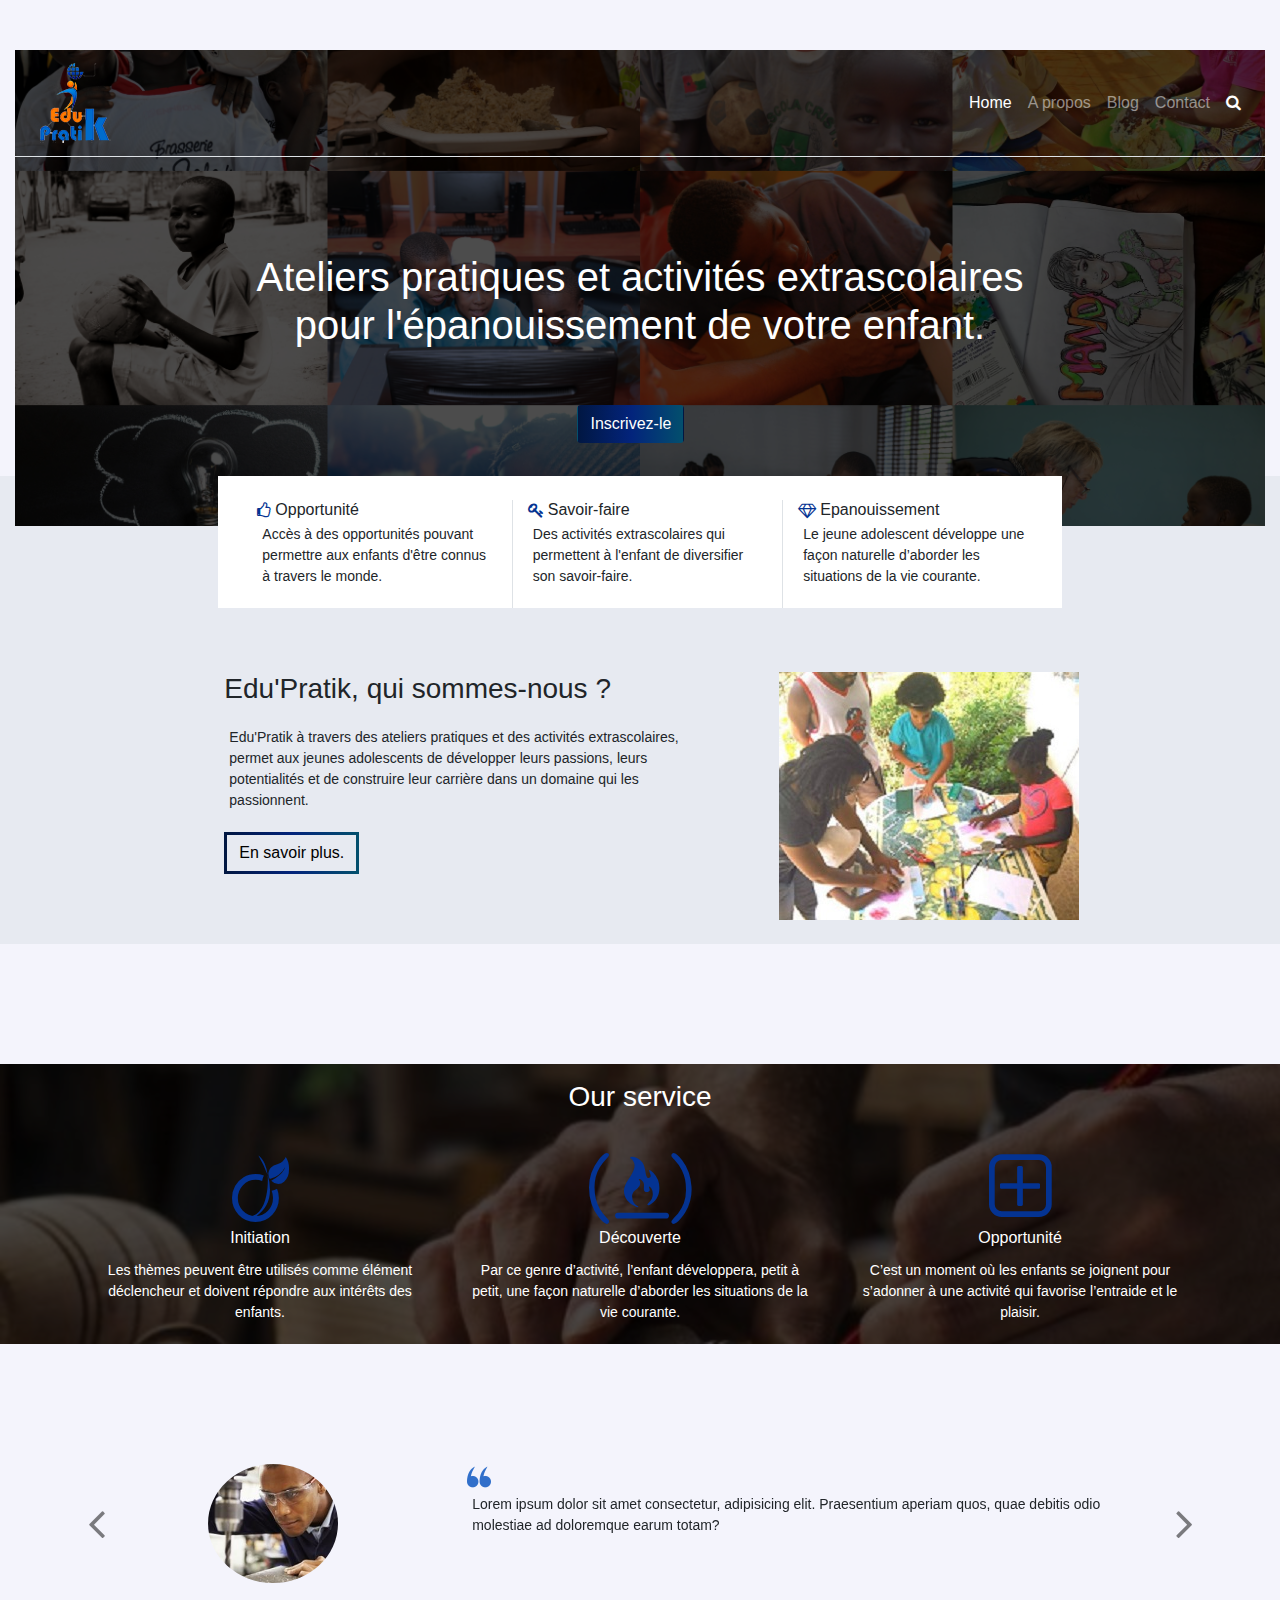
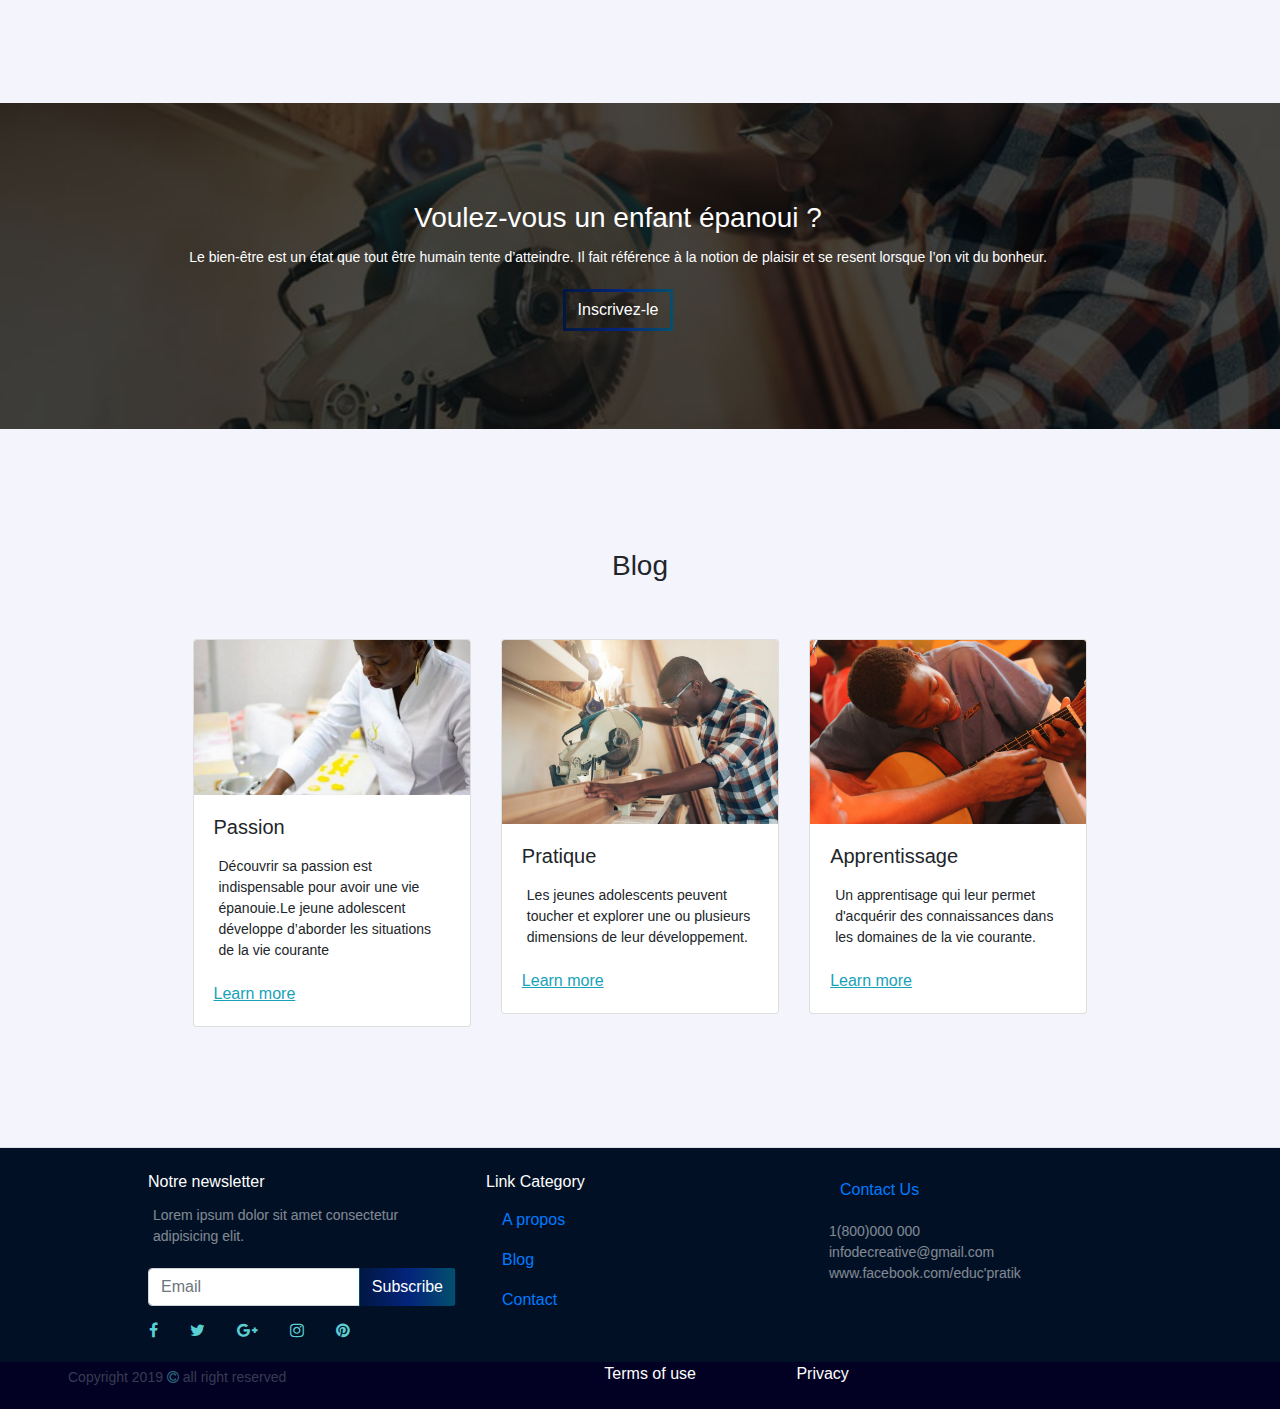
<file: index.html>
<!DOCTYPE html>
<html lang="en">

<head>
    <meta charset="UTF-8">
    <meta name="viewport" content="width=device-width, initial-scale=1.0">
    <meta http-equiv="X-UA-Compatible" content="ie=edge">
    <link rel="stylesheet" href="bootstrap/css/bootstrap.min.css">
    <link rel="stylesheet" href="font/css/font-awesome.min.css">
    <link rel="stylesheet" href="css/index.css">
    <title>Home</title>
</head>

<body>
    <div class="container-fluid overflow">
        <header class="bg-header text-white" id="top">
            <div class="overlay"></div>
            <div class="row">
                <div class="col-12">
                    <nav class="navbar navbar-expand-lg navbar-dark border-bottom">
                        <a href="#" class="navbar-brand"><img src="images/logo funcoding3.png" class="img-fluid" alt="logo">
                        </a>
                        <button class="navbar-toggler" type="button" data-toggle="collapse" data-target="#navbar-content" aria-controls="navbar-content" aria-expanded="false" aria-label="Toggle navigation">
                                        <span class="navbar-toggler-icon"></span>
                                      </button>
                        <div class="collapse navbar-collapse" id="navbar-content">
                            <ul class="navbar-nav ml-auto">
                                <li class="nav-item">
                                    <a href="#" class="nav-link active">Home</a>
                                </li>
                                <li class="nav-item">
                                    <a href="apropos.html" class="nav-link">A propos</a>
                                </li>
                                <li class="nav-item">
                                    <a href="blog.html" class="nav-link">Blog</a>
                                </li>
                                <li class="nav-item">
                                    <a href="contact.html" class="nav-link">Contact</a>
                                </li>
                                <li class="nav-item">
                                    <a href="#" class="nav-link active"><i class="fa fa-search" aria-hidden="true"></i></a>
                                </li>
                            </ul>
                        </div>
                    </nav>
                </div>
                    <div class="row text-center mt-5">
                        <div class="col-md-8 offset-md-2 mt-5">
                            <h1>Ateliers pratiques et activités extrascolaires pour l'épanouissement de votre enfant.</h1>
                        </div>
                        <div class="col-md-7 offset-3 mt-5">
                            <div class="row">
                                <div class="col-md-6 offset-md-2 mb-2">
                                    <a href="#" class="btn text-white">Inscrivez-le</a>
                                </div>
                            </div>
                        </div>
                    </div>
                </div>
            </div>
        </header>
        <section class="pt-0 section-advantages my-0">
            <div class="row">
                <div class="col-md-8 offset-2">
                    <div class="bg-advantages">
                        <div class="row ml-4 mr-2">
                            <div class="col-md-4 border-right mt-4">
                                <div class="form-inline">
                                    <i class="fa fa-thumbs-o-up mr-1" aria-hidden="true"></i>

                                    <h6 class="mb-0">Opportunité</h6>
                                </div>
                                <p>
                                    Accès à des opportunités pouvant permettre aux enfants d'être connus à travers le monde.
                                </p>
                            </div>
                            <div class="col-md-4 border-right mt-4">
                                <div class="form-inline">
                                    <i class="fa fa-key mr-1" aria-hidden="true"></i>
                                    <h6 class="mb-0">Savoir-faire</h6>
                                    <p>
                                        Des activités extrascolaires qui permettent à l'enfant de diversifier son savoir-faire.
                                    </p>
                                </div>
                            </div>
                            <div class="col-md-4 mt-4">
                                <div class="form-inline">
                                    <i class="fa fa-diamond mr-1" aria-hidden="true"></i>
                                    <h6 class="mb-0">Epanouissement</h6>
                                    <p>
                                        Le jeune adolescent développe une façon naturelle d’aborder les situations de la vie courante.
                                    </p>
                                </div>
                            </div>
                        </div>
                    </div>
                </div>
                <div class="row mt-5 bottom-header">
                    <div class="col-md-8 offset-md-2">
                        <div class="row no-gutters p-3">
                            <div class="col-md-7">
                                <h3>Edu'Pratik, qui sommes-nous ?</h3>
                                <p class="my-3">Edu'Pratik à travers des ateliers pratiques et des activités extrascolaires, permet aux jeunes adolescents de développer leurs passions, leurs potentialités et de construire leur carrière dans un domaine qui les passionnent.</p>
                                <a href="funcoding.html" class="btn">En savoir plus.</a>
                            </div>
                            <div class="col-md-3 offset-1 mb-2">
                                <img src="images/new.jpg" alt="img">
                            </div>
                        </div>
                    </div>
                </div>
            </div>
        </section>
        <section class="our-service">
            <div class="bg-our-service text-white">
                <div class="container">
                    <div class="overlay"></div>
                    <div class="row text-center">
                        <div class="col-md-8 offset-2">
                            <h3 class="mt-3">Our service</h3>
                            <p></p>
                        </div>
                    </div>
                    <div class="row text-center mb-5">
                        <div class="col-md-4">
                            <i class="fa fa-viadeo fa-5x" aria-hidden="true"></i>
                            <h6>Initiation</h6>
                            <p>Les thèmes peuvent être utilisés comme élément déclencheur et doivent répondre aux intérêts des enfants.</p>
                        </div>
                        <div class="col-md-4">
                            <i class="fa fa-free-code-camp fa-5x" aria-hidden="true"></i>
                            <h6>Découverte</h6>
                            <p> Par ce genre d’activité, l’enfant développera, petit à petit, une façon naturelle d’aborder les situations de la vie courante.</p>
                        </div>
                        <div class="col-md-4">
                            <i class="fa fa-plus-square-o fa-5x" aria-hidden="true"></i>
                            <h6>Opportunité</h6>
                            <p>C’est un moment où les enfants se joignent pour s’adonner à une activité qui favorise l’entraide et le plaisir.</p>
                        </div>
                    </div>
                </div>
            </div>
        </section>
        <section>
            <div id="carousel" class="carousel slide" data-ride="carousel">
                <div class="carousel-inner">
                    <div class="col-md-10 offset-1 carousel-item active">
                        <div class="row no-gutters">
                            <div class="row no-gutters">
                                <div class="col-md-3 offset-1">
                                    <img src="images/Artisan-drilling_1.jpg" class="img-fluid w-50 rounded-circle" alt="">
                                </div>
                                <div class="col-md-8 m-0">
                                    <img src="images/left-quotes-sign (1).png" alt="quote">
                                    <p>Lorem ipsum dolor sit amet consectetur, adipisicing elit. Praesentium aperiam quos, quae debitis odio molestiae ad doloremque earum totam?</p>
                                </div>
                            </div>
                        </div>
                    </div>
                    <div class="col-md-10 offset-1 carousel-item">
                        <div class="row no-gutters">
                            <div class="row no-gutters">
                                <div class="col-md-3 offset-1">
                                    <img src="images/rogner.jpg" class="img-fluid w-50 rounded-circle" alt="">
                                </div>
                                <div class="col-md-8 m-0">
                                    <img src="images/left-quotes-sign (1).png" alt="quote">
                                    <p>Lorem ipsum dolor sit amet consectetur, adipisicing elit. Praesentium aperiam quos, quae debitis odio molestiae ad doloremque earum totam?</p>
                                </div>
                            </div>
                        </div>
                    </div>
                    <a class="carousel-control-prev" href="#carousel" role="button" data-slide="prev">
                        <span class="fa fa-angle-left fa-3x i-carousel" aria-hidden="true"></span>
                        <span class="sr-only">Previous</span>
                    </a>
                    <a class="carousel-control-next i-carousel" href="#carousel" role="button" data-slide="next">
                        <span class="fa fa-angle-right fa-3x" aria-hidden="true"></span>
                        <span class="sr-only">Next</span>
                    </a>
                </div>
            </div>
        </section>
        <section class="bg-project">
            <div class="overlay"></div>
            <div class="container text-center m-5 text-white project-text">
                <h3>Voulez-vous un enfant épanoui ?</h3>
                <p>Le bien-être est un état que tout être humain tente d’atteindre. Il fait référence à la notion de plaisir et se resent lorsque l’on vit du bonheur.</p>
                <a href="#" class="btn text-white">Inscrivez-le</a>
            </div>
        </section>
        <section>
            <div class="container">
                <div class="text-center">
                    <h3 class="pb-5">Blog</h3>
                </div>
                <div class="row">
                    <div class="container">
                        <div class="col-md-10 offset-1">
                            <div class="row">
                                <div class="col-md-4">
                                    <div class="card">
                                        <img src="images/Youyo1.jpg" class="card-img-top img-fluid" alt="youyo">
                                        <div class="card-body">
                                            <h5 class="card-title">Passion</h5>
                                            <p class="card-text">Découvrir sa passion est indispensable pour avoir une vie épanouie.Le jeune adolescent développe d’aborder les situations de la vie courante</p>
                                            <a href="#" class="text-info">Learn more</a>
                                        </div>
                                    </div>
                                </div>
                                <div class="col-md-4">
                                    <div class="card">
                                        <img src="images/old_1920.jpg" class="card-img-top img-fluid" alt="...">
                                        <div class="card-body">
                                            <h5 class="card-title">Pratique</h5>
                                            <p class="card-text">Les jeunes adolescents peuvent toucher et explorer une ou plusieurs dimensions de leur développement.</p>
                                            <a href="#" class="text-info">Learn more</a>
                                        </div>
                                    </div>
                                </div>
                                <div class="col-md-4">
                                    <div class="card">
                                        <img src="images/guitar-lessons-435107_1920.jpg" class="card-img-top img-fluid" alt="...">
                                        <div class="card-body">
                                            <h5 class="card-title">Apprentissage</h5>
                                            <p class="card-text">Un apprentisage qui leur permet d'acquérir des connaissances dans les domaines de la vie courante.</p>
                                            <a href="#" class="text-info">Learn more</a>
                                        </div>
                                    </div>
                                </div>
                            </div>
                        </div>
                    </div>
                </div>
            </div>
        </section>
        <footer class="bg-footer border-top">
            <div class="container">
                <div class="row text-white mx-5">
                    <div class="col-md-4 mt-4">
                        <h6>Notre newsletter</h6>
                        <p>Lorem ipsum dolor sit amet consectetur adipisicing elit.</p>
                        <div class="input-group">
                            <input type="email" class="form-control" placeholder="Email">
                            <div class="input-group-append">
                                <a href="#" class="btn text-white">Subscribe</a>
                            </div>
                        </div>
                        <div class="row mt-3">
                            <i class="fa fa-facebook mx-3" aria-hidden="true"></i>
                            <i class="fa fa-twitter mx-3" aria-hidden="true"></i>
                            <i class="fa fa-google-plus mx-3" aria-hidden="true"></i>
                            <i class="fa fa-instagram mx-3" aria-hidden="true"></i>
                            <i class="fa fa-pinterest mx-3" aria-hidden="true"></i>
                        </div>
                    </div>
                    <div class="col-md-4 mt-4 ml-auto">
                        <h6>Link Category</h6>
                        <a href="apropos.html" class="nav-link">A propos</a>
                        <a href="blog.html" class="nav-link">Blog</a>
                        <a href="contact.html" class="nav-link">Contact</a>
                    </div>
                    <div class="col-md-4 mt-4">
                        <h6><a href="contact.html" class="nav-link active">Contact Us</a></h6>
                        <p>1(800)000 000 <br> infodecreative@gmail.com <br> www.facebook.com/educ'pratik</p>
                    </div>
                </div>
            </div>
            <div class="bg-bottom-footer">
                <div class="row mt-4 mx-5">
                    <div class="col-md-5">
                        <p class="text-muted">Copyright 2019 <i class="fa fa-copyright" aria-hidden="true"></i> all right reserved</p>
                    </div>
                    <div class="col-md-7 ml-auto">
                        <a href="#" class="mx-5">Terms of use</a>
                        <a href="#" class="mx-5">Privacy</a>
                    </div>
                </div>
            </div>
        </footer>
    </div>

    <script src="bootstrap/js/jquery.js"></script>
    <script src="bootstrap/js/popper.js"></script>
    <script src="bootstrap/js/bootstrap.min.js"></script>
</body>

</html>
</file>
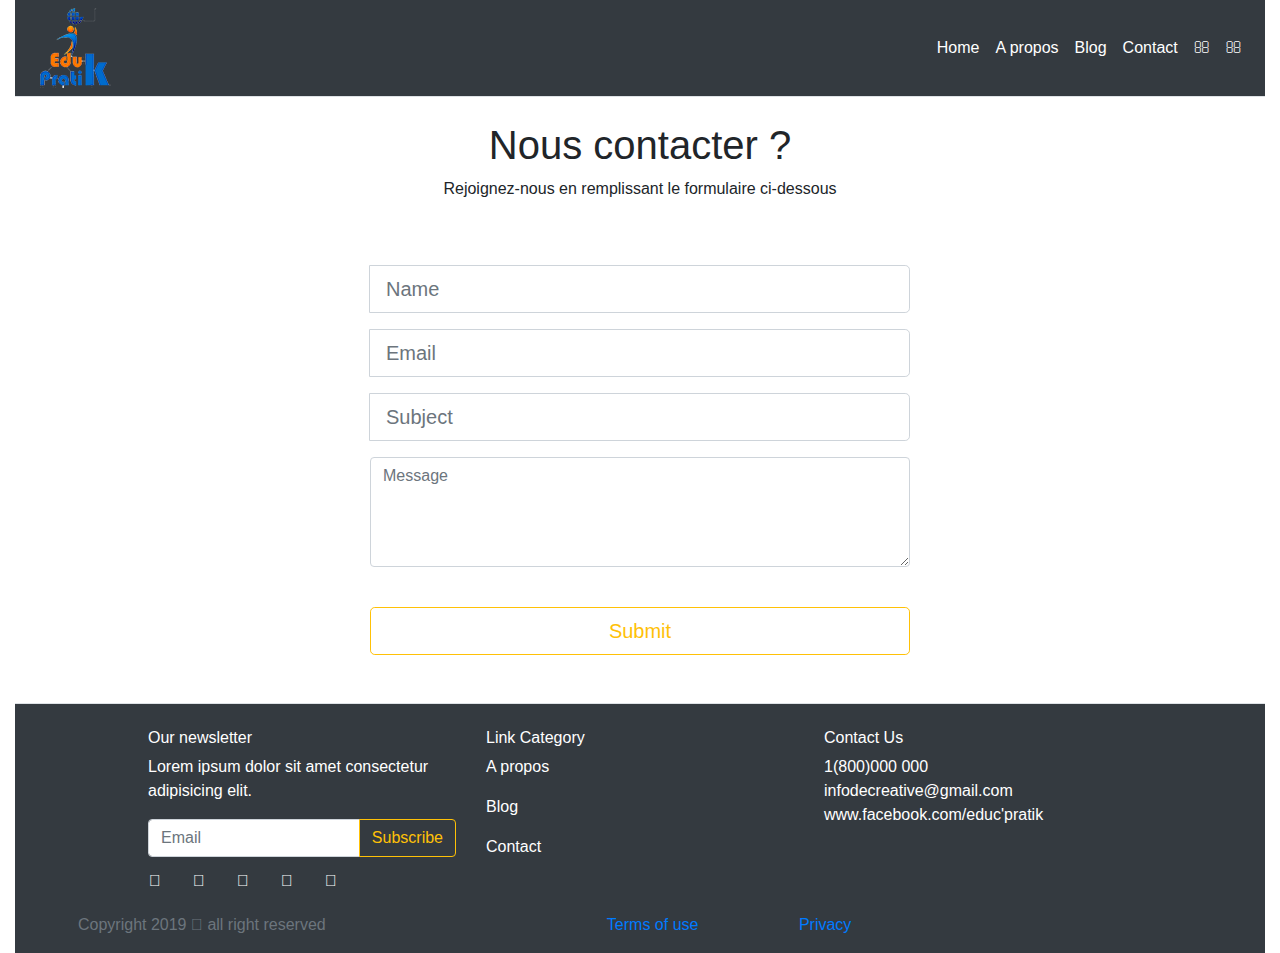
<file: contact.html>
<!DOCTYPE html>
<html lang="en">

<head>
  <meta charset="UTF-8">
  <meta name="viewport" content="width=device-width, initial-scale=1.0">
  <meta http-equiv="X-UA-Compatible" content="ie=edge">
  <title>Contact Us</title>
  <link rel="stylesheet" href="css/contact.css">
  <link rel="stylesheet" href="bootstrap/css/bootstrap.min.css">
  <link rel="stylesheet" href="fontawesome/css/fontawesome.min.css">

</head>

<body>
  <div class="container-fluid">
    <header class="bg-header text-dark">
      <div class="overlay"></div>
      <div class="row">
        <div class="col-12">
          <nav class="navbar navbar-expand-lg navbar-dark bg-dark border-bottom">
            <img src="images/logo funcoding3.png" alt="">
            <button class="navbar-toggler" type="button" data-toggle="collapse" data-target="#navbar-content"
              aria-controls="navbar-content" aria-expanded="false" aria-label="Toggle navigation">
              <span class="navbar-toggler-icon"></span>
            </button>
            <div class="collapse navbar-collapse" id="navbar-content">
              <ul class="navbar-nav ml-auto">
                <li class="nav-item">
                  <a href="index.html" class="nav-link active">Home</a>
                </li>
                <li class="nav-item">
                  <a href="apropos.html" class="nav-link active">A propos</a>
                </li>
                <li class="nav-item">
                  <a href="blog.html" class="nav-link active">Blog</a>
                </li>
                <li class="nav-item">
                  <a href="contact.html" class="nav-link active">Contact</a>
                </li>
                <li class="nav-item">
                  <a href="#" class="nav-link active"><i class="fa fa-search" aria-hidden="true"></i></a>
                </li>
                <li class="nav-item">
                  <a href="#" class="nav-link active"><i class="fa fa-search" aria-hidden="true"></i></a>
                </li>
              </ul>
            </div>
          </nav>
    </header>

    <section class="container">
      <div class="row">
        <div class="offset-3 col-6">
          <div class=" mt-3">
            <div class="text-center pt-2">
              <h1>Nous contacter ?</h1>
              <p>Rejoignez-nous en remplissant le formulaire ci-dessous</p>
            </div>
            <div class="input-group input-group-lg pt-5">
              <div class="input-group-prepend"></div>
              <input type="text" class="form-control" placeholder="Name" aria-describedby="inputGroup-sizing-lg">
            </div>
            <div class="input-group input-group-lg pt-3">
              <div class="input-group-prepend"></div>
              <input type="text" class="form-control" placeholder="Email" aria-describedby="inputGroup-sizing-lg">
            </div>
            <div class="input-group input-group-lg pt-3">
              <div class="input-group-prepend"></div>
              <input type="text" class="form-control" placeholder="Subject" aria-describedby="inputGroup-sizing-lg">
            </div>
            <form>
              <div class="form-group pt-3">
                <textarea class="form-control" placeholder="Message" rows="4"></textarea>
              </div>
            </form>
            <div class="pt-4">
              <button type="button" class="btn btn-outline-warning special-btn btn-lg btn-block">Submit</button>
            </div>
          </div>
        </div>
      </div>
    </section>
    <div class="pt-5">
  <footer class="bg-footer border-top bg-dark">
      <div class="container">
          <div class="row text-white mx-5">
              <div class="col-md-4 mt-4">
                  <h6>Our newsletter</h6>
                  <p>Lorem ipsum dolor sit amet consectetur adipisicing elit.</p>
                  <div class="input-group">
                      <input type="email" class="form-control" placeholder="Email">
                      <div class="input-group-append">
                          <a href="#" class="btn btn-outline-warning">Subscribe</a>
                      </div>
                  </div>
                  <div class="row mt-3">
                      <i class="fa fa-facebook mx-3" aria-hidden="true"></i>
                      <i class="fa fa-twitter mx-3" aria-hidden="true"></i>
                      <i class="fa fa-google-plus mx-3" aria-hidden="true"></i>
                      <i class="fa fa-instagram mx-3" aria-hidden="true"></i>
                      <i class="fa fa-pinterest mx-3" aria-hidden="true"></i>
                  </div>
              </div>
              <div class="col-md-4 mt-4 ml-auto">
                  <h6>Link Category</h6>
                  <p>A propos</p>
                  <p>Blog</p>
                  <p>Contact</p>
              </div>
              <div class="col-md-4 mt-4">
                  <h6>Contact Us</h6>
                  <p>1(800)000 000 <br> infodecreative@gmail.com <br> www.facebook.com/educ'pratik</p>
              </div>
          </div>
      </div>
      <div class="bg-bottom-footer">
          <div class="row mt-4 mx-5">
              <div class="col-md-5">
                  <p class="text-muted">Copyright 2019 <i class="fa fa-copyright" aria-hidden="true"></i> all right reserved</p>
              </div>
              <div class="col-md-7 ml-auto">
                  <a href="#" class="mx-5">Terms of use</a>
                  <a href="#" class="mx-5">Privacy</a>
              </div>
          </div>
      </div>
  </footer>
    </div>
  
  </div>

</body>
<script src="bootstrap/js/jquery.js"></script>
<script src="bootstrap/js/popper.js"></script>
<script src="bootstrap/js/bootstrap.min.js"></script>

</html>
</file>
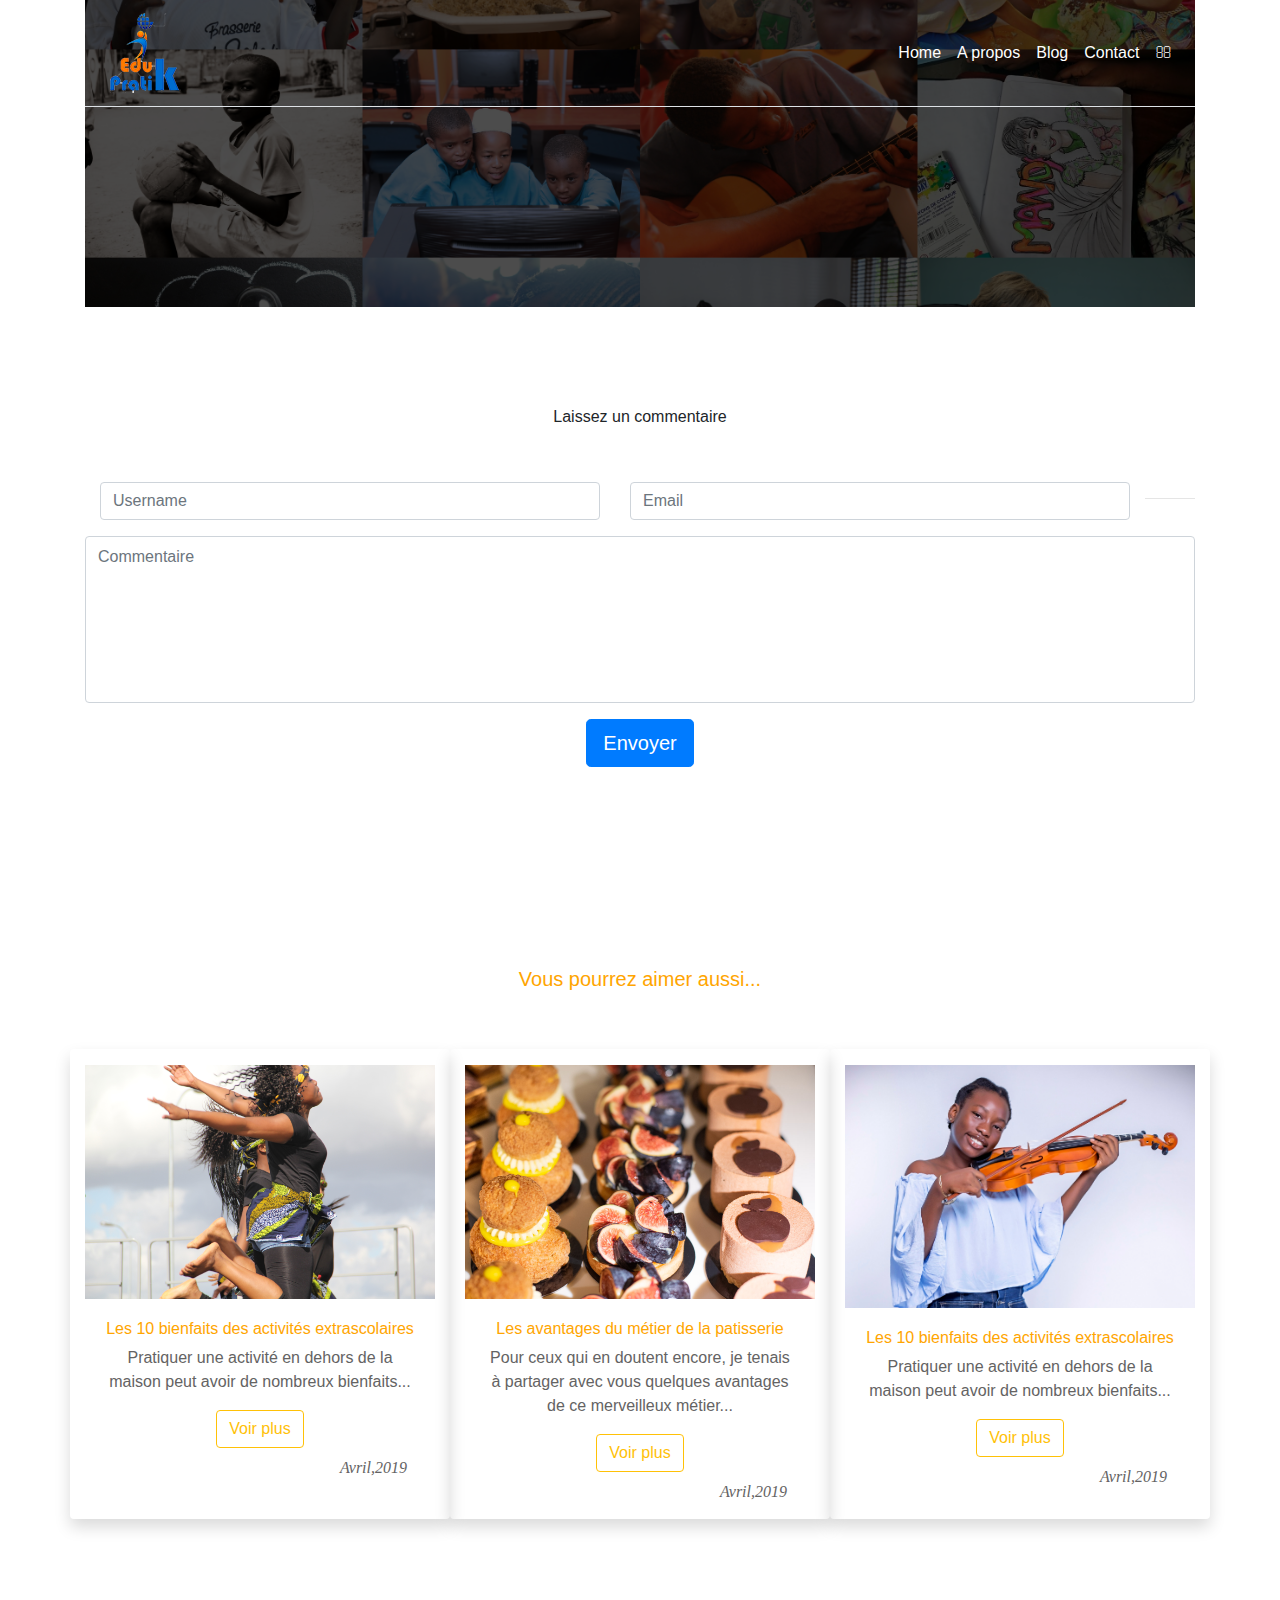
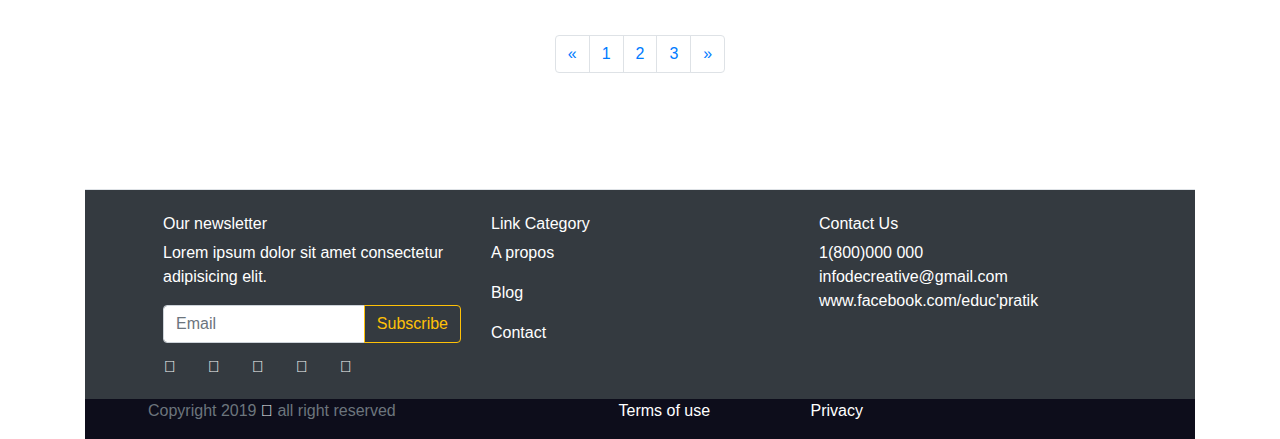
<file: funcoding.html>
<!DOCTYPE html>
<html lang="en">

<head>
    <meta charset="UTF-8">
    <meta name="viewport" content="width=device-width, initial-scale=1.0">
    <meta http-equiv="X-UA-Compatible" content="ie=edge">
    <link rel="stylesheet" href="bootstrap/css/bootstrap.min.css">
    <link rel="stylesheet" href="css/style.css">
    <link rel="stylesheet" href="fontawesome/css/fontawesome.min.css">
    <link rel="stylesheet" href="css/funcoding.css">
    <title>Article Edupratik</title>
</head>

<body>
    <div class="container">
            <header class="bg-header text-white" id="top">
                    <div class="overlay"></div>
                    <div class="row">
                        <div class="col-12">
                            <nav class="navbar navbar-expand-lg navbar-dark border-bottom">
                                <a href="#" class="navbar-brand"><img src="images/logo funcoding3.png" class="img-fluid" alt="logo"></a>
                                <button class="navbar-toggler" type="button" data-toggle="collapse" data-target="#navbar-content" aria-controls="navbar-content" aria-expanded="false" aria-label="Toggle navigation">
                                                <span class="navbar-toggler-icon"></span>
                                              </button>
                                <div class="collapse navbar-collapse" id="navbar-content">
                                    <ul class="navbar-nav ml-auto">
                                        <li class="nav-item">
                                            <a href="index.html" class="nav-link active">Home</a>
                                        </li>
                                        <li class="nav-item">
                                            <a href="apropos.html" class="nav-link active">A propos</a>
                                        </li>
                                        <li class="nav-item">
                                            <a href="blog.html" class="nav-link active">Blog</a>
                                        </li>
                                        <li class="nav-item">
                                            <a href="contact.html" class="nav-link active">Contact</a>
                                        </li>
                                        <li class="nav-item">
                                            <a href="#" class="nav-link active"><i class="fa fa-search" aria-hidden="true"></i></a>
                                        </li>
                                    </ul>
                                </div>
                            </nav>
                        </div>
                    </div>
                </header>
        <section class="text-center"> 
            <div class="section-0 text-center pb-5 text-comment text-comment">
                <h6>Laissez un commentaire</h6>
            </div>
            <hr class="tirait float-right">
            <div class="row">
                <div class="col-6 input-group mb-3">
                    <input type="text" class="form-control" placeholder="Username" aria-label="Username"
                        aria-describedby="basic-addon1">
                </div>
                <div class="col-6 input-group mb-3">
                    <input type="text" class="form-control" placeholder="Email" aria-label="Email"
                        aria-describedby="basic-addon1">
                </div>
            </div>
            <div class="row">
                <div class="col-12 input-group mb-3">
                    <input type="text" class="form-control comment " placeholder="Commentaire" aria-label="Commentaire"
                        aria-describedby="basic-addon1">
                </div>
            </div>
            <button type="button" class="btn btn-primary btn-lg">Envoyer</button>
        </section>
        <section class="text-center h-color">
            <h5>
                Vous pourrez aimer aussi...
            </h5>
        </section>
        <section class="section-2">
            <div class="row part-1 mb-5">
                <div class="col-4 shadow mb-5 rounded">
                    <div class="card">
                        <img src="images/1494430840065.3.jpeg" class="card-img-top pt-3" alt="...">
                        <div class="card-body">
                            <div class=" blog-text">
                                <h6>Les 10 bienfaits des activités extrascolaires</h6>
                                <p>Pratiquer une activité en dehors de la maison peut avoir de nombreux bienfaits...</p>
                                <a href="#" class="btn btn-outline-warning">Voir plus</a>
                            </div>
                            <p class="float-right p-2">Avril,2019</p>
                        </div>
                    </div>
                </div>
                <div class="col-4 shadow mb-5 rounded">
                    <div class="card">
                        <img src="images/bonnes-adresses-cedric-pernot-chambery.jpg" class="card-img-top pt-3" alt="...">
                        <div class="card-body">
                            <div class=" blog-text">
                                <h6>Les avantages du métier de la patisserie</h6>
                                <p>Pour ceux qui en doutent encore, je tenais à partager avec vous quelques avantages de ce merveilleux métier...</p>
                                <a href="#" class="btn btn-outline-warning">Voir plus</a>
                            </div>
                            <p class="float-right p-2">Avril,2019</p>
                        </div>
                    </div>
                </div>
                <div class="col-4 shadow mb-5 rounded">
                    <div class="card">
                        <img src="images/Photo by Femovier via Iwaria.jpeg" class="card-img-top pt-3" alt="...">
                        <div class="card-body">
                            <div class=" blog-text">
                                <h6>Les 10 bienfaits des activités extrascolaires</h6>
                                <p>Pratiquer une activité en dehors de la maison peut avoir de nombreux bienfaits...</p>
                                <a href="#" class="btn btn-outline-warning">Voir plus</a>
                            </div>
                            <p class="float-right p-2">Avril,2019</p>
                        </div>
                    </div>
                </div>
            </div>
        </section>
        <section class="section-3">
            <nav aria-label="Page navigation example">
                <ul class="pagination">
                    <li class="page-item">
                        <a class="page-link" href="#" aria-label="Previous">
                            <span aria-hidden="true">&laquo;</span>
                        </a>
                    </li>
                    <li class="page-item"><a class="page-link" href="#">1</a></li>
                    <li class="page-item"><a class="page-link" href="#">2</a></li>
                    <li class="page-item"><a class="page-link" href="#">3</a></li>
                    <li class="page-item">
                        <a class="page-link" href="#" aria-label="Next">
                            <span aria-hidden="true">&raquo;</span>
                        </a>
                    </li>
                </ul>
            </nav>

        </section>
        <footer class="bg-footer border-top bg-dark">
                <div class="container">
                    <div class="row text-white mx-5">
                        <div class="col-md-4 mt-4">
                            <h6>Our newsletter</h6>
                            <p>Lorem ipsum dolor sit amet consectetur adipisicing elit.</p>
                            <div class="input-group">
                                <input type="email" class="form-control" placeholder="Email">
                                <div class="input-group-append">
                                    <a href="#" class="btn btn-outline-warning">Subscribe</a>
                                </div>
                            </div>
                            <div class="row mt-3">
                                <i class="fa fa-facebook mx-3" aria-hidden="true"></i>
                                <i class="fa fa-twitter mx-3" aria-hidden="true"></i>
                                <i class="fa fa-google-plus mx-3" aria-hidden="true"></i>
                                <i class="fa fa-instagram mx-3" aria-hidden="true"></i>
                                <i class="fa fa-pinterest mx-3" aria-hidden="true"></i>
                            </div>
                        </div>
                        <div class="col-md-4 mt-4 ml-auto">
                            <h6>Link Category</h6>
                            <p>A propos</p>
                            <p>Blog</p>
                            <p>Contact</p>
                        </div>
                        <div class="col-md-4 mt-4">
                            <h6>Contact Us</h6>
                            <p>1(800)000 000 <br> infodecreative@gmail.com <br> www.facebook.com/educ'pratik</p>
                        </div>
                    </div>
                </div>
                <div class="bg-bottom-footer">
                    <div class="row mt-4 mx-5">
                        <div class="col-md-5">
                            <p class="text-muted">Copyright 2019 <i class="fa fa-copyright" aria-hidden="true"></i> all right reserved</p>
                        </div>
                        <div class="col-md-7 ml-auto">
                            <a href="#" class="mx-5">Terms of use</a>
                            <a href="#" class="mx-5">Privacy</a>
                        </div>
                    </div>
                </div>
            </footer>
    </div>

</body>
<script src="bootstrap/js/jquery.js"></script>
<script src="bootstrap/js/popper.js"></script>
<script src="bootstrap/js/bootstrap.min.js"></script>

</html>
</file>
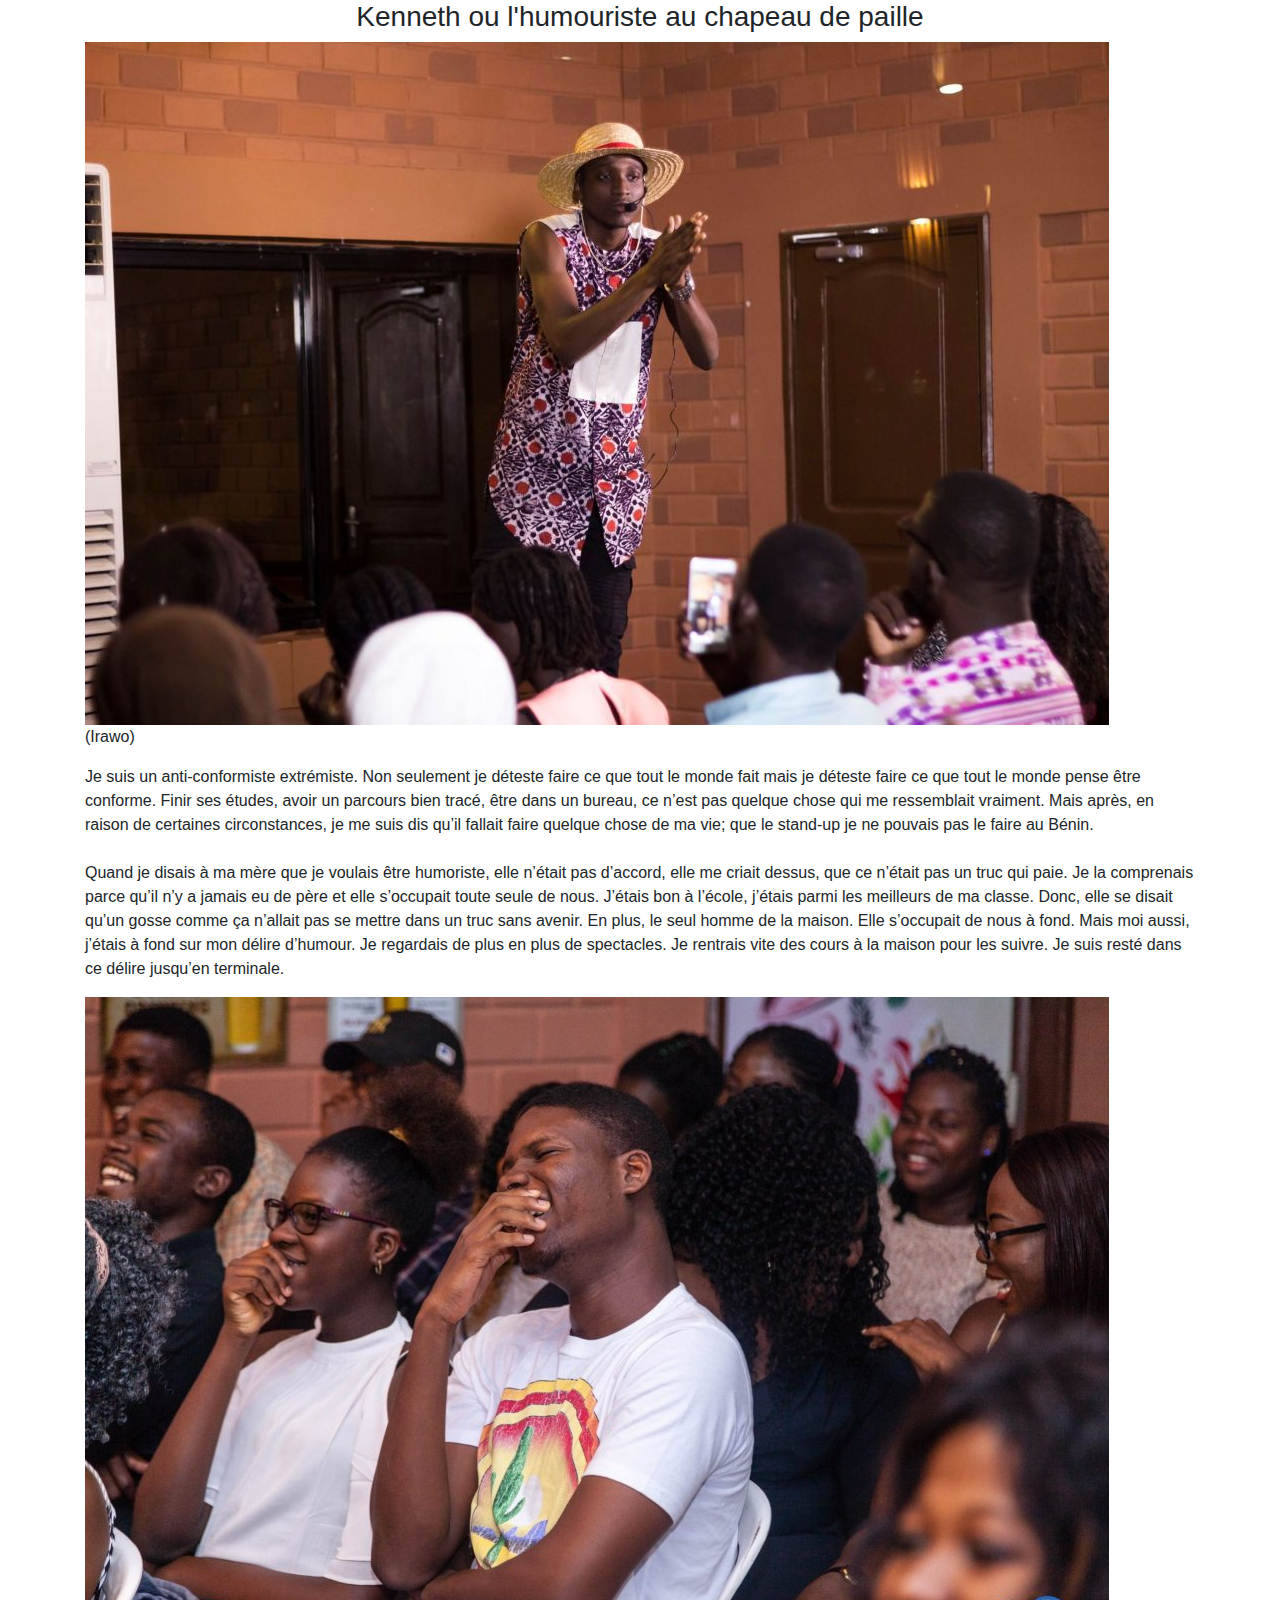
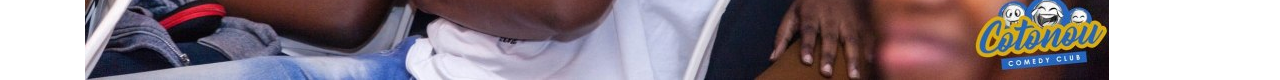
<file: kenneth.html>
<!DOCTYPE html>
<html lang="en">
<head>
    <meta charset="UTF-8">
    <meta name="viewport" content="width=device-width, initial-scale=1.0">
    <meta http-equiv="X-UA-Compatible" content="ie=edge">
    <link rel="stylesheet" href="css/apropos.css">
    <link rel="stylesheet" href="bootstrap/css/bootstrap.min.css">
    <link rel="stylesheet" href="fontawesome/css/fontawesome.min.css">
    <title>Document</title>
</head>
<body>
     <section class="container">
         <div>
                <h3 class="text-center">Kenneth ou l'humouriste au chapeau de paille</h3> 
             <img src="images/Cotonou-COmedy-Club-2.jpg" class="img-fluid h-50" alt="">
             <p>(Irawo)</p>
                
         </div>
         <p>
                Je suis un anti-conformiste extrémiste. Non seulement je déteste faire ce que tout le monde fait mais je déteste faire ce que tout le monde pense être conforme. Finir ses études, avoir un parcours bien tracé, être dans un bureau, ce n’est pas quelque chose qui me ressemblait vraiment. Mais après, en raison de certaines circonstances, je me suis dis qu’il fallait faire quelque chose de ma vie; que le stand-up je ne pouvais pas le faire au Bénin. <br> <br>

                Quand je disais à ma mère que je voulais être humoriste, elle n’était pas d’accord, elle me criait dessus, que ce n’était pas un truc qui paie. Je la comprenais parce qu’il n’y a jamais eu de père et elle s’occupait toute seule de nous. J’étais bon à l’école, j’étais parmi les meilleurs de ma classe. Donc, elle se disait qu’un gosse comme ça n’allait pas se mettre dans un truc sans avenir. En plus, le seul homme de la maison. Elle s’occupait de nous à fond. Mais moi aussi, j’étais à fond sur mon délire d’humour. Je regardais de plus en plus de spectacles. Je rentrais vite des cours à la maison pour les suivre. Je suis resté dans ce délire jusqu’en terminale. 
         </p>
         <img src="images/Cotonou-COmedy-Club-6.jpg" class="img-fluid" alt="">
     </section>




        <script src="bootstrap/js/jquery.js"></script>
        <script src="bootstrap/js/popper.js"></script>
        <script src="bootstrap/js/bootstrap.js"></script>   
</body>
</html>
</file>
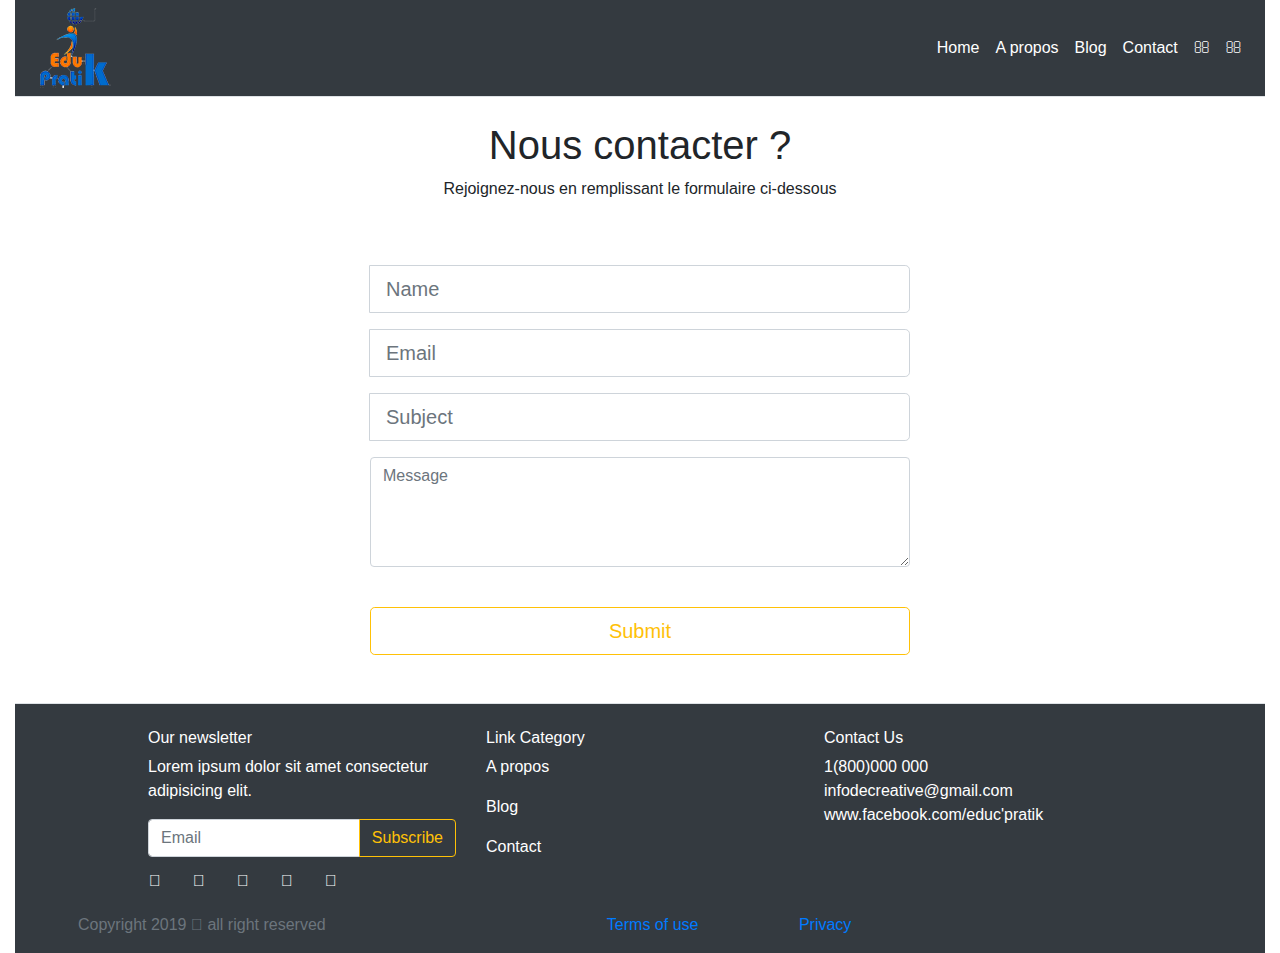
<file: html/contact.html>
<!DOCTYPE html>
<html lang="en">

<head>
  <meta charset="UTF-8">
  <meta name="viewport" content="width=device-width, initial-scale=1.0">
  <meta http-equiv="X-UA-Compatible" content="ie=edge">
  <title>Contact Us</title>
  <link rel="stylesheet" href="../css/contact.css">
  <link rel="stylesheet" href="../bootstrap/css/bootstrap.min.css">
  <link rel="stylesheet" href="../fontawesome/css/fontawesome.min.css">

</head>

<body>
  <div class="container-fluid">
    <header class="bg-header text-dark">
      <div class="overlay"></div>
      <div class="row">
        <div class="col-12">
          <nav class="navbar navbar-expand-lg navbar-dark bg-dark border-bottom">
            <img src="../images/logo funcoding3.png" alt="">
            <button class="navbar-toggler" type="button" data-toggle="collapse" data-target="#navbar-content"
              aria-controls="navbar-content" aria-expanded="false" aria-label="Toggle navigation">
              <span class="navbar-toggler-icon"></span>
            </button>
            <div class="collapse navbar-collapse" id="navbar-content">
              <ul class="navbar-nav ml-auto">
                <li class="nav-item">
                  <a href="index.html" class="nav-link active">Home</a>
                </li>
                <li class="nav-item">
                  <a href="apropos.html" class="nav-link active">A propos</a>
                </li>
                <li class="nav-item">
                  <a href="blog.html" class="nav-link active">Blog</a>
                </li>
                <li class="nav-item">
                  <a href="contact.html" class="nav-link active">Contact</a>
                </li>
                <li class="nav-item">
                  <a href="#" class="nav-link active"><i class="fa fa-search" aria-hidden="true"></i></a>
                </li>
                <li class="nav-item">
                  <a href="#" class="nav-link active"><i class="fa fa-search" aria-hidden="true"></i></a>
                </li>
              </ul>
            </div>
          </nav>
    </header>
    <!-- ************************************* -->
    <section class="container">
      <div class="row">
        <div class="offset-3 col-6">
          <div class=" mt-3">
            <div class="text-center pt-2">
              <h1>Nous contacter ?</h1>
              <p>Rejoignez-nous en remplissant le formulaire ci-dessous</p>
            </div>
            <div class="input-group input-group-lg pt-5">
              <div class="input-group-prepend"></div>
              <input type="text" class="form-control" placeholder="Name" aria-describedby="inputGroup-sizing-lg">
            </div>
            <div class="input-group input-group-lg pt-3">
              <div class="input-group-prepend"></div>
              <input type="text" class="form-control" placeholder="Email" aria-describedby="inputGroup-sizing-lg">
            </div>
            <div class="input-group input-group-lg pt-3">
              <div class="input-group-prepend"></div>
              <input type="text" class="form-control" placeholder="Subject" aria-describedby="inputGroup-sizing-lg">
            </div>
            <form>
              <div class="form-group pt-3">
                <textarea class="form-control" placeholder="Message" rows="4"></textarea>
              </div>
            </form>
            <div class="pt-4">
              <button type="button" class="btn btn-outline-warning special-btn btn-lg btn-block">Submit</button>
            </div>
          </div>
        </div>
      </div>
    </section>
    <div class="pt-5">
  <footer class="bg-footer border-top bg-dark">
      <div class="container">
          <div class="row text-white mx-5">
              <div class="col-md-4 mt-4">
                  <h6>Our newsletter</h6>
                  <p>Lorem ipsum dolor sit amet consectetur adipisicing elit.</p>
                  <div class="input-group">
                      <input type="email" class="form-control" placeholder="Email">
                      <div class="input-group-append">
                          <a href="#" class="btn btn-outline-warning">Subscribe</a>
                      </div>
                  </div>
                  <div class="row mt-3">
                      <i class="fa fa-facebook mx-3" aria-hidden="true"></i>
                      <i class="fa fa-twitter mx-3" aria-hidden="true"></i>
                      <i class="fa fa-google-plus mx-3" aria-hidden="true"></i>
                      <i class="fa fa-instagram mx-3" aria-hidden="true"></i>
                      <i class="fa fa-pinterest mx-3" aria-hidden="true"></i>
                  </div>
              </div>
              <div class="col-md-4 mt-4 ml-auto">
                  <h6>Link Category</h6>
                  <p>A propos</p>
                  <p>Blog</p>
                  <p>Contact</p>
              </div>
              <div class="col-md-4 mt-4">
                  <h6>Contact Us</h6>
                  <p>1(800)000 000 <br> infodecreative@gmail.com <br> www.facebook.com/educ'pratik</p>
              </div>
          </div>
      </div>
      <div class="bg-bottom-footer">
          <div class="row mt-4 mx-5">
              <div class="col-md-5">
                  <p class="text-muted">Copyright 2019 <i class="fa fa-copyright" aria-hidden="true"></i> all right reserved</p>
              </div>
              <div class="col-md-7 ml-auto">
                  <a href="#" class="mx-5">Terms of use</a>
                  <a href="#" class="mx-5">Privacy</a>
              </div>
          </div>
      </div>
  </footer>
    </div>
  
  </div>

</body>
<script src="../bootstrap/js/jquery.js"></script>
<script src="../bootstrap/js/popper.js"></script>
<script src="../bootstrap/js/bootstrap.min.js"></script>

</html>
</file>
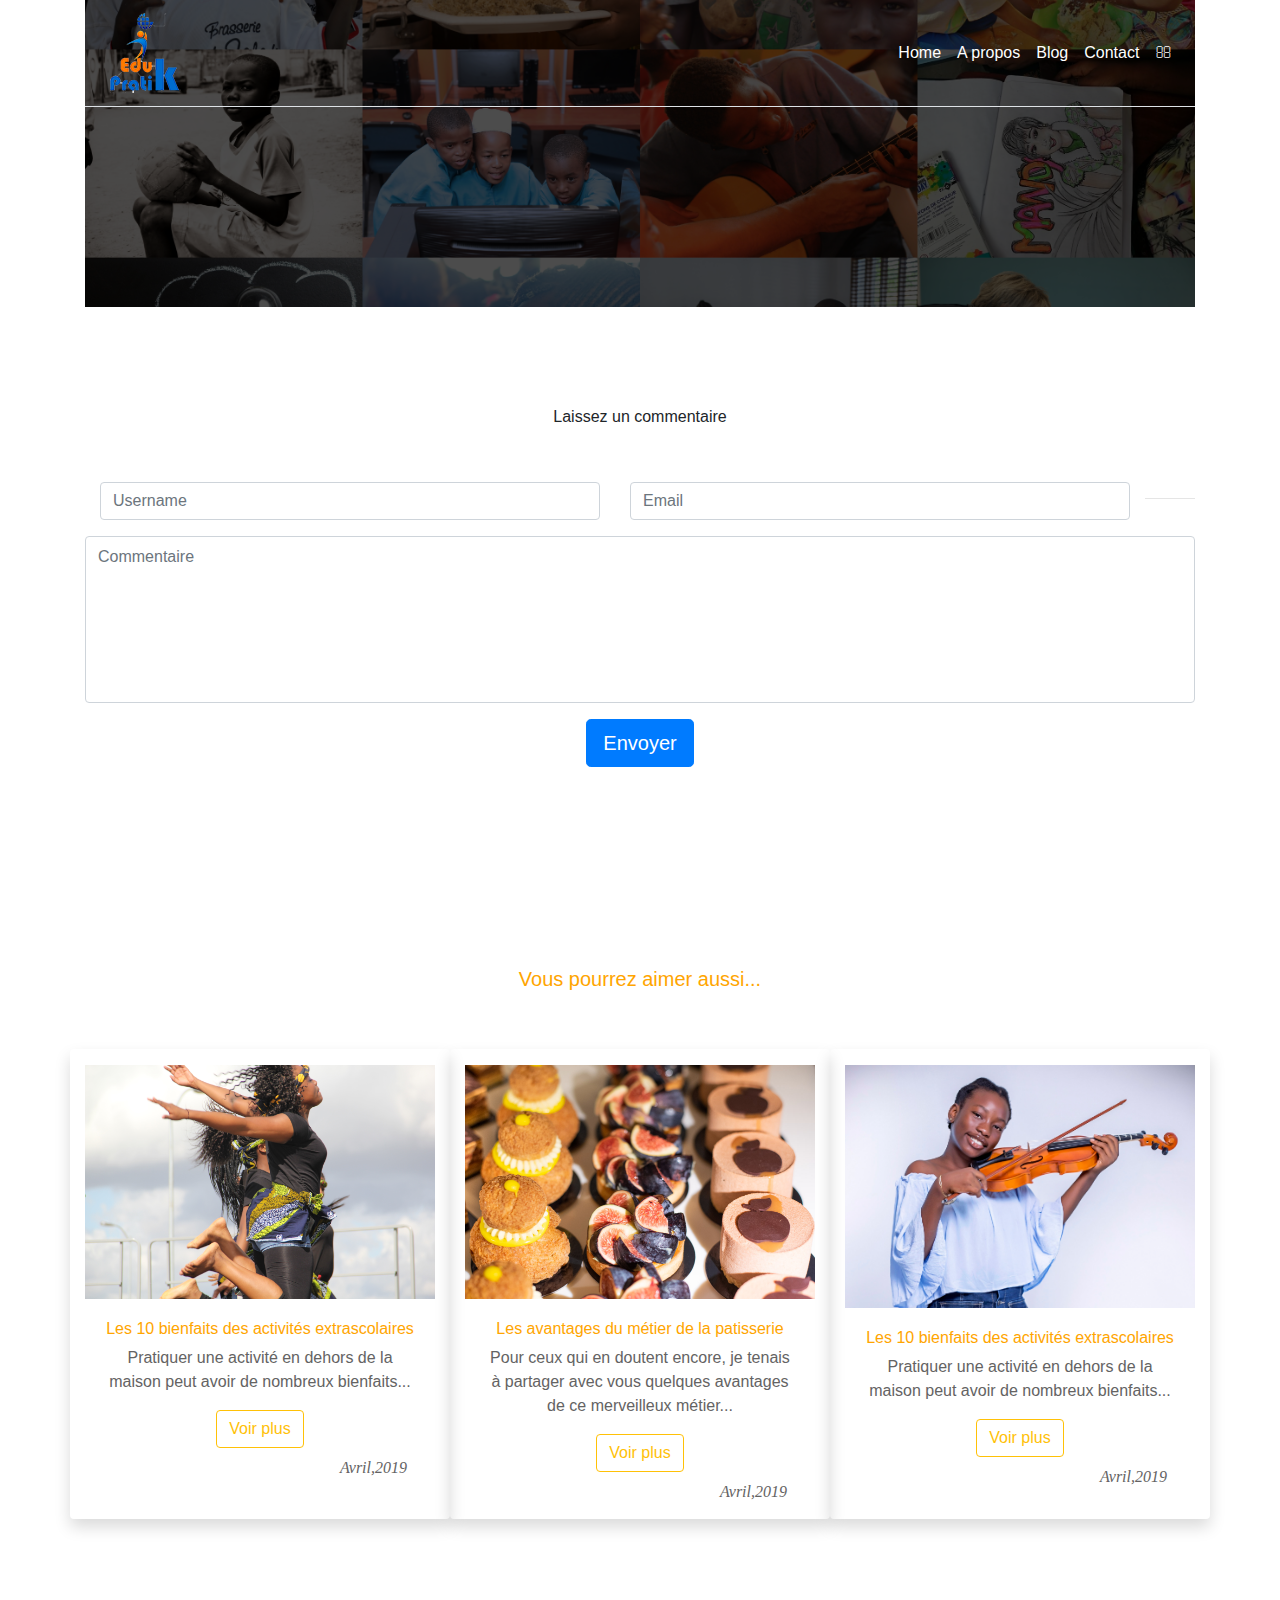
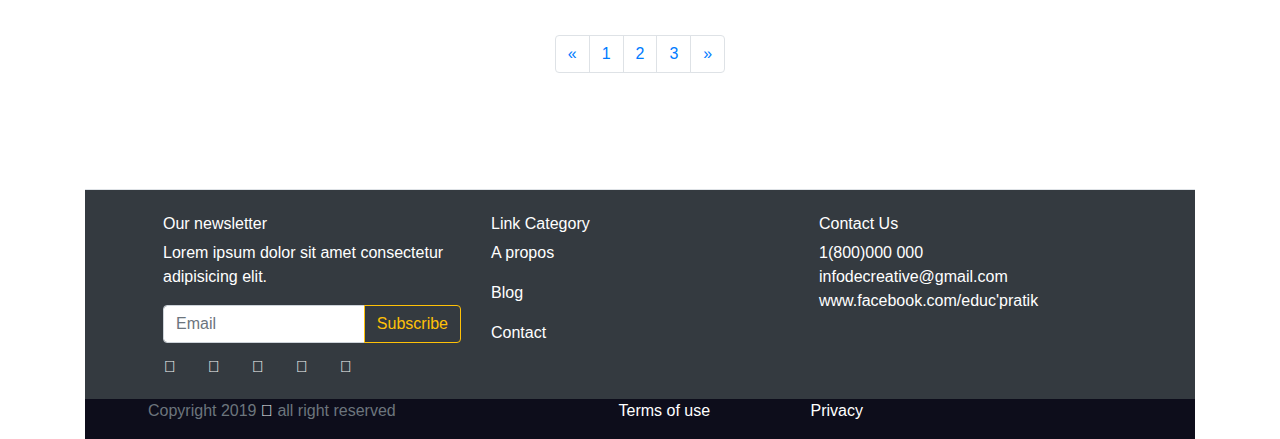
<file: html/funcoding.html>
<!DOCTYPE html>
<html lang="en">

<head>
    <meta charset="UTF-8">
    <meta name="viewport" content="width=device-width, initial-scale=1.0">
    <meta http-equiv="X-UA-Compatible" content="ie=edge">
    <link rel="stylesheet" href="../bootstrap/css/bootstrap.min.css">
    <link rel="stylesheet" href="../css/style.css">
    <link rel="stylesheet" href="../fontawesome/css/fontawesome.min.css">
    <link rel="stylesheet" href="../css/funcoding.css">
    <title>Article Edupratik</title>
</head>

<body>
    <div class="container">
            <header class="bg-header text-white" id="top">
                    <div class="overlay"></div>
                    <div class="row">
                        <div class="col-12">
                            <nav class="navbar navbar-expand-lg navbar-dark border-bottom">
                                <a href="#" class="navbar-brand"><img src="../images/logo funcoding3.png" class="img-fluid" alt="logo"></a>
                                <button class="navbar-toggler" type="button" data-toggle="collapse" data-target="#navbar-content" aria-controls="navbar-content" aria-expanded="false" aria-label="Toggle navigation">
                                                <span class="navbar-toggler-icon"></span>
                                              </button>
                                <div class="collapse navbar-collapse" id="navbar-content">
                                    <ul class="navbar-nav ml-auto">
                                        <li class="nav-item">
                                            <a href="index.html" class="nav-link active">Home</a>
                                        </li>
                                        <li class="nav-item">
                                            <a href="apropos.html" class="nav-link active">A propos</a>
                                        </li>
                                        <li class="nav-item">
                                            <a href="blog.html" class="nav-link active">Blog</a>
                                        </li>
                                        <li class="nav-item">
                                            <a href="contact.html" class="nav-link active">Contact</a>
                                        </li>
                                        <li class="nav-item">
                                            <a href="#" class="nav-link active"><i class="fa fa-search" aria-hidden="true"></i></a>
                                        </li>
                                    </ul>
                                </div>
                            </nav>
                        </div>
                    </div>
                </header>
        <section class="text-center"> 
            <div class="section-0 text-center pb-5 text-comment text-comment">
                <h6>Laissez un commentaire</h6>
            </div>
            <hr class="tirait float-right">
            <div class="row">
                <div class="col-6 input-group mb-3">
                    <input type="text" class="form-control" placeholder="Username" aria-label="Username"
                        aria-describedby="basic-addon1">
                </div>
                <div class="col-6 input-group mb-3">
                    <input type="text" class="form-control" placeholder="Email" aria-label="Email"
                        aria-describedby="basic-addon1">
                </div>
            </div>
            <div class="row">
                <div class="col-12 input-group mb-3">
                    <input type="text" class="form-control comment " placeholder="Commentaire" aria-label="Commentaire"
                        aria-describedby="basic-addon1">
                </div>
            </div>
            <button type="button" class="btn btn-primary btn-lg">Envoyer</button>
        </section>
        <section class="text-center h-color">
            <h5>
                Vous pourrez aimer aussi...
            </h5>
        </section>
        <section class="section-2">
            <div class="row part-1 mb-5">
                <div class="col-4 shadow mb-5 rounded">
                    <div class="card">
                        <img src="../images/1494430840065.3.jpeg" class="card-img-top pt-3" alt="...">
                        <div class="card-body">
                            <div class=" blog-text">
                                <h6>Les 10 bienfaits des activités extrascolaires</h6>
                                <p>Pratiquer une activité en dehors de la maison peut avoir de nombreux bienfaits...</p>
                                <a href="#" class="btn btn-outline-warning">Voir plus</a>
                            </div>
                            <p class="float-right p-2">Avril,2019</p>
                        </div>
                    </div>
                </div>
                <div class="col-4 shadow mb-5 rounded">
                    <div class="card">
                        <img src="../images/bonnes-adresses-cedric-pernot-chambery.jpg" class="card-img-top pt-3" alt="...">
                        <div class="card-body">
                            <div class=" blog-text">
                                <h6>Les avantages du métier de la patisserie</h6>
                                <p>Pour ceux qui en doutent encore, je tenais à partager avec vous quelques avantages de ce merveilleux métier...</p>
                                <a href="#" class="btn btn-outline-warning">Voir plus</a>
                            </div>
                            <p class="float-right p-2">Avril,2019</p>
                        </div>
                    </div>
                </div>
                <div class="col-4 shadow mb-5 rounded">
                    <div class="card">
                        <img src="../images/Photo by Femovier via Iwaria.jpeg" class="card-img-top pt-3" alt="...">
                        <div class="card-body">
                            <div class=" blog-text">
                                <h6>Les 10 bienfaits des activités extrascolaires</h6>
                                <p>Pratiquer une activité en dehors de la maison peut avoir de nombreux bienfaits...</p>
                                <a href="#" class="btn btn-outline-warning">Voir plus</a>
                            </div>
                            <p class="float-right p-2">Avril,2019</p>
                        </div>
                    </div>
                </div>
            </div>
        </section>
        <section class="section-3">
            <nav aria-label="Page navigation example">
                <ul class="pagination">
                    <li class="page-item">
                        <a class="page-link" href="#" aria-label="Previous">
                            <span aria-hidden="true">&laquo;</span>
                        </a>
                    </li>
                    <li class="page-item"><a class="page-link" href="#">1</a></li>
                    <li class="page-item"><a class="page-link" href="#">2</a></li>
                    <li class="page-item"><a class="page-link" href="#">3</a></li>
                    <li class="page-item">
                        <a class="page-link" href="#" aria-label="Next">
                            <span aria-hidden="true">&raquo;</span>
                        </a>
                    </li>
                </ul>
            </nav>

        </section>
        <footer class="bg-footer border-top bg-dark">
                <div class="container">
                    <div class="row text-white mx-5">
                        <div class="col-md-4 mt-4">
                            <h6>Our newsletter</h6>
                            <p>Lorem ipsum dolor sit amet consectetur adipisicing elit.</p>
                            <div class="input-group">
                                <input type="email" class="form-control" placeholder="Email">
                                <div class="input-group-append">
                                    <a href="#" class="btn btn-outline-warning">Subscribe</a>
                                </div>
                            </div>
                            <div class="row mt-3">
                                <i class="fa fa-facebook mx-3" aria-hidden="true"></i>
                                <i class="fa fa-twitter mx-3" aria-hidden="true"></i>
                                <i class="fa fa-google-plus mx-3" aria-hidden="true"></i>
                                <i class="fa fa-instagram mx-3" aria-hidden="true"></i>
                                <i class="fa fa-pinterest mx-3" aria-hidden="true"></i>
                            </div>
                        </div>
                        <div class="col-md-4 mt-4 ml-auto">
                            <h6>Link Category</h6>
                            <p>A propos</p>
                            <p>Blog</p>
                            <p>Contact</p>
                        </div>
                        <div class="col-md-4 mt-4">
                            <h6>Contact Us</h6>
                            <p>1(800)000 000 <br> infodecreative@gmail.com <br> www.facebook.com/educ'pratik</p>
                        </div>
                    </div>
                </div>
                <div class="bg-bottom-footer">
                    <div class="row mt-4 mx-5">
                        <div class="col-md-5">
                            <p class="text-muted">Copyright 2019 <i class="fa fa-copyright" aria-hidden="true"></i> all right reserved</p>
                        </div>
                        <div class="col-md-7 ml-auto">
                            <a href="#" class="mx-5">Terms of use</a>
                            <a href="#" class="mx-5">Privacy</a>
                        </div>
                    </div>
                </div>
            </footer>
    </div>

</body>
<script src="../bootstrap/js/jquery.js"></script>
<script src="../bootstrap/js/popper.js"></script>
<script src="../bootstrap/js/bootstrap.min.js"></script>

</html>
</file>
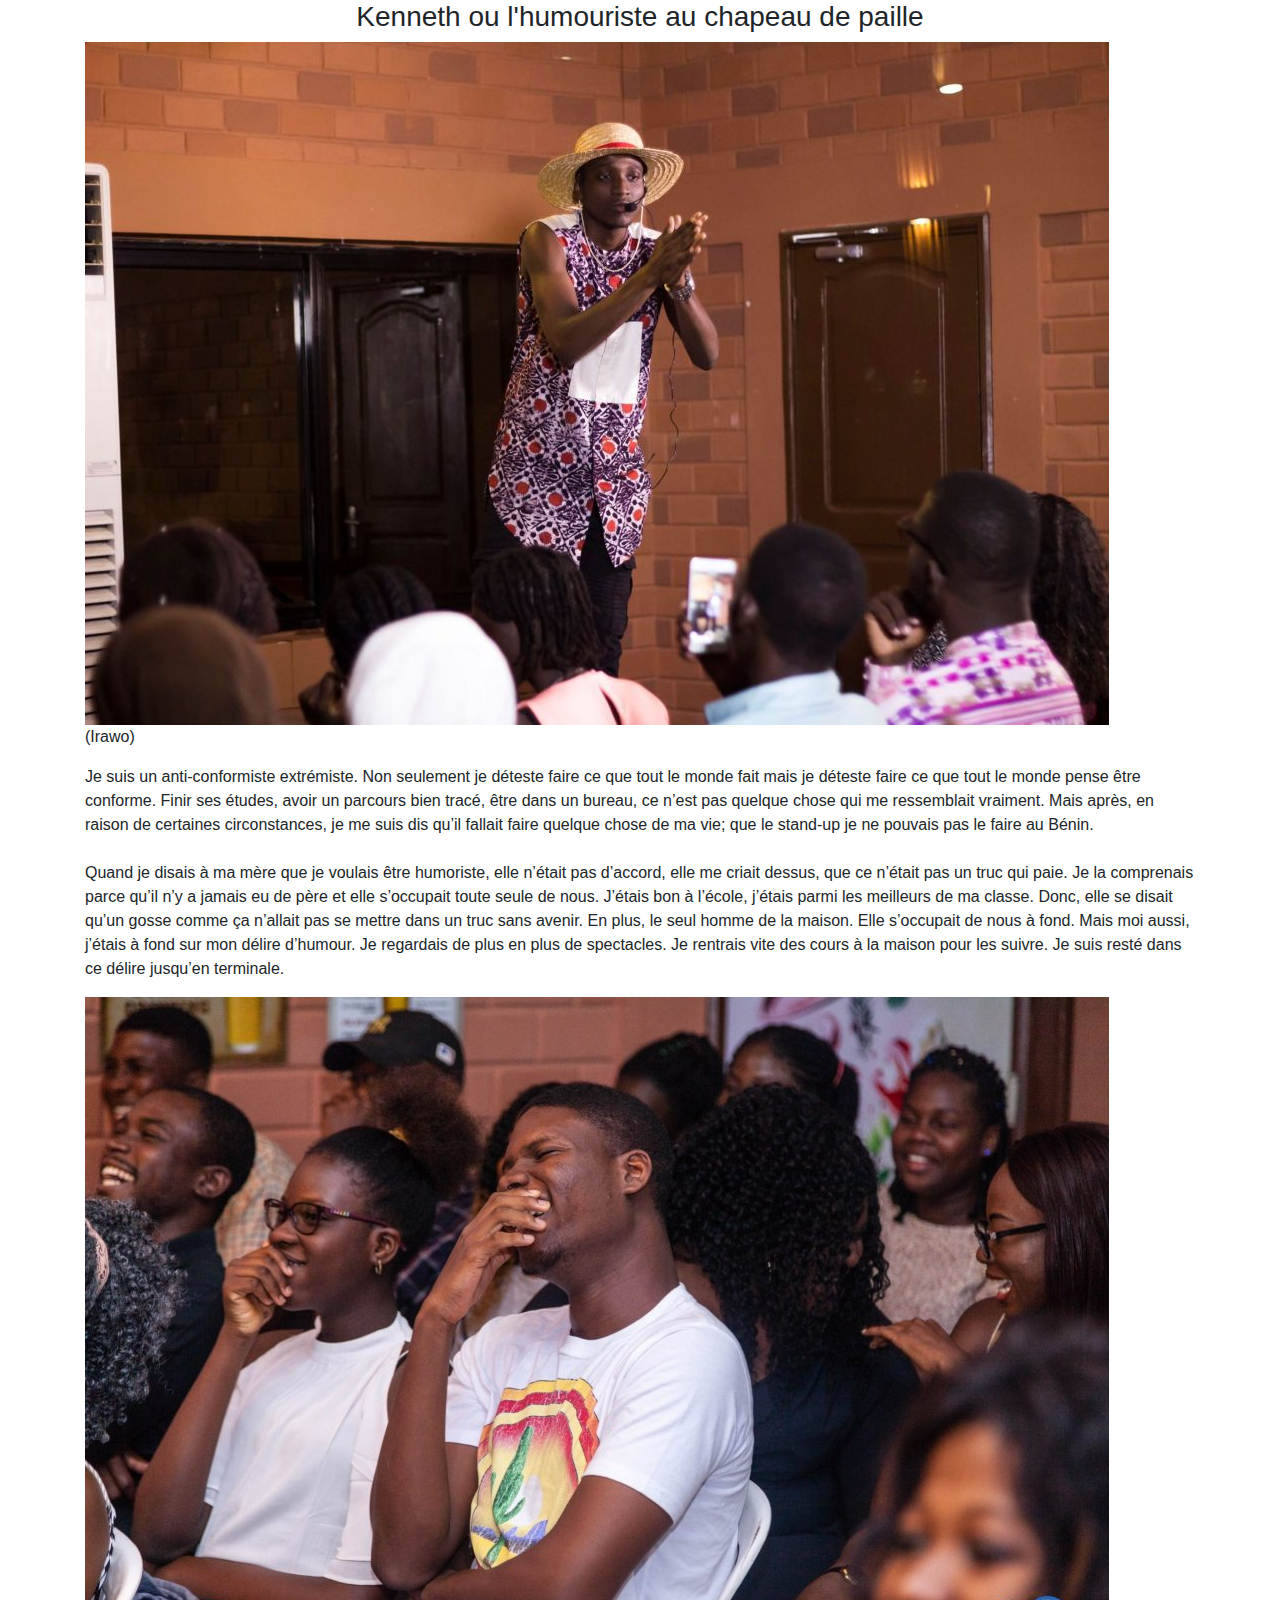
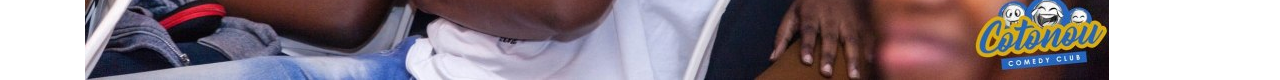
<file: html/kenneth.html>
<!DOCTYPE html>
<html lang="en">
<head>
    <meta charset="UTF-8">
    <meta name="viewport" content="width=device-width, initial-scale=1.0">
    <meta http-equiv="X-UA-Compatible" content="ie=edge">
    <link rel="stylesheet" href="../css/apropos.css">
    <link rel="stylesheet" href="../bootstrap/css/bootstrap.min.css">
    <link rel="stylesheet" href="../fontawesome/css/fontawesome.min.css">
    <title>Document</title>
</head>
<body>
     <section class="container">
         <div>
                <h3 class="text-center">Kenneth ou l'humouriste au chapeau de paille</h3> 
             <img src="../images/Cotonou-COmedy-Club-2.jpg" class="img-fluid h-50" alt="">
             <p>(Irawo)</p>
                
         </div>
         <p>
                Je suis un anti-conformiste extrémiste. Non seulement je déteste faire ce que tout le monde fait mais je déteste faire ce que tout le monde pense être conforme. Finir ses études, avoir un parcours bien tracé, être dans un bureau, ce n’est pas quelque chose qui me ressemblait vraiment. Mais après, en raison de certaines circonstances, je me suis dis qu’il fallait faire quelque chose de ma vie; que le stand-up je ne pouvais pas le faire au Bénin. <br> <br>

                Quand je disais à ma mère que je voulais être humoriste, elle n’était pas d’accord, elle me criait dessus, que ce n’était pas un truc qui paie. Je la comprenais parce qu’il n’y a jamais eu de père et elle s’occupait toute seule de nous. J’étais bon à l’école, j’étais parmi les meilleurs de ma classe. Donc, elle se disait qu’un gosse comme ça n’allait pas se mettre dans un truc sans avenir. En plus, le seul homme de la maison. Elle s’occupait de nous à fond. Mais moi aussi, j’étais à fond sur mon délire d’humour. Je regardais de plus en plus de spectacles. Je rentrais vite des cours à la maison pour les suivre. Je suis resté dans ce délire jusqu’en terminale. 
         </p>
         <img src="../images/Cotonou-COmedy-Club-6.jpg" class="img-fluid" alt="">
     </section>




        <script src="../bootstrap/js/jquery.js"></script>
        <script src="../bootstrap/js/popper.js"></script>
        <script src="../bootstrap/js/bootstrap.js"></script>   
</body>
</html>
</file>
<file: css/index.css>
body {
    background-color: #f4f4fc;
}

header {
    position: relative;
    top: 50px;
}

header .btn {
    background-image: linear-gradient(to right, #011742 0%, #03247c 51%, #034f6d 100%);
}

header .btn:hover {
    border-image: linear-gradient(to right, #011742 0%, #03247c 51%, #034f6d 100%);
    border-image-slice: 1;
    background: transparent;
}

.bottom-header .btn {
    border-image: linear-gradient(to right, #011742 0%, #03247c 51%, #034f6d 100%);
    border-image-slice: 1;
    border-width: 3px;
    color: #000;
}

.bottom-header .btn:hover {
    background-image: linear-gradient(to right, #011742 0%, #03247c 51%, #034f6d 100%);
    color: #fff;
}

header .overlay {
    position: absolute;
    background-color: #000;
    height: 100%;
    width: 100%;
    top: 0;
    left: 0;
    opacity: 0.7;
}

.bg-header {
    position: relative;
    background: url("../images/Montages3.jpg") center center / cover no-repeat;
    padding-bottom: 75px;
}

section {
    margin: 120px 0;
}

.section-advantages {
    background: #e7eaf1;
}

.section-advantages i {
    color: #043392
}

p {
    font-size: 14px;
    padding: 5px;
}

.bg-advantages {
    background-color: #fff;
}

.advantages {
    position: absolute;
}

section.our-service .overlay {
    position: absolute;
    background-color: #000;
    height: 100%;
    width: 100%;
    top: 0;
    left: 0;
    opacity: 0.7;
}

.bg-our-service {
    position: relative;
    background: url("../images/-Artisan-1024x480-640x360.jpg") center center / cover no-repeat;
}

.bg-our-service i {
    color: #043392
}

#carousel .i-carousel {
    color: #000;
}

section.bg-project .overlay {
    position: absolute;
    background-color: #000;
    height: 100%;
    width: 100%;
    top: 0;
    left: 0;
    opacity: 0.7;
}

.bg-project {
    background: url("../images/old_1920.jpg") center center / cover no-repeat;
    position: relative;
    padding: 50px 0;
}

.bg-project .btn {
    border-image: linear-gradient(to right, #011742 0%, #03247c 51%, #034f6d 100%);
    border-image-slice: 1;
    border-width: 3px;
}

.bg-project .btn:hover {
    background-image: linear-gradient(to right, #011742 0%, #03247c 51%, #034f6d 100%);
}

.project-text {
    position: inherit;
}

.card a {
    text-decoration: underline;
}

footer.bg-footer {
    background-color: rgb(1, 16, 37);
}

footer i {
    color: rgb(90, 207, 211);
}

.bg-bottom-footer {
    background-color: rgb(2, 1, 36);
}

footer p {
    opacity: 0.5;
}

footer .btn {
    background-image: linear-gradient(to right, #011742 0%, #03247c 51%, #034f6d 100%);
}

footer .btn:hover {
    border-image: linear-gradient(to right, #011742 0%, #03247c 51%, #034f6d 100%);
    border-image-slice: 1;
    background: transparent;
}

footer .bg-bottom-footer a {
    text-decoration: none;
    color: #fff;
}
</file>
<file: css/contact.css>
.First{
    background-color:hsl(22, 100%, 67%);

}
.collapse{
    padding-left: 15px;
}
.cercle{
    border: none;
}
.icones{
    padding-bottom: 200px;
    padding-top: 100px;
 color: #020507;
 margin-right: 4px;
}
</file>
<file: css/style.css>
.bg-masthead {
    position: relative;
    padding: 180px 0;
    background: url("../images/Montages3.jpg") center center / cover no-repeat;
}

header .overlay {
    position: absolute;
    background-color: rgb(33, 37, 41);
    height: 100%;
    width: 100%;
    top: 0px;
    left: 0px;
    opacity: 0.3;
}
section{
    padding: 100px 0px;
}
.avantage-bootstrap i, .text-right i{
    color: rgb(14, 149, 240);
}
</file>
<file: css/funcoding.css>
.navbar{
    background-attachment: fixed;
}
.comment{
    padding-bottom: 145px;
    padding-top: 20px;
}

.bouton{
justify-items: center;}

.section-2{
    justify-content: space-around;
    padding-bottom: 0px;
    margin-top: -150px;

}
.card-text-1{
    color: white;
    margin-top: 1px;
    background-color: orange;
    margin: -9px;
}
.card-body{
   text-align: center;
   margin-bottom: -29px;
}
.part-1{
    margin-bottom: -20px;
    color: rgb(100, 99, 99);
}
.card{
    border: inherit;
}
.section-3{
  text-align: center;
  padding-top: 20px;
}
.pagination{
    justify-content: center;
    color: orange;
}


blog
.article-input{
    position: absolute;
}
.img-1-overlay{
    margin-top: -116px;
    color: black;
}
.blog-1{
    text-align: center;
}
.blog-sect-1{
    text-align: center;
    display: inline-block;
    background: white;
    margin-top: -56px;
    padding-top: 10px;
    padding-left: 20px;
    margin-left: 130px;
    padding-right: 20px;
    padding-bottom: 5px;
    z-index: 999;
    position: relative;
}
.blog-text h6{
    color: orange;
}
.blog-p{
    margin-top: -90px;
}
.blog-p p{
    font-size: 14px;
    color: rgb(124, 123, 123);
}

.blog-1-text::after{
    content: "";
    display: block;
    margin: 20px auto;
    padding: 1px;
    width: 50px;
    background-color: rgb(96, 96, 97);

}
.blog-1-text{
    color: orange;
    margin-bottom: 0px;
}
.blog-3{
    text-align: center;
  padding-top: 100px;
  justify-content: center;
}
.p-2{
    font-family: serif;
    font-style: italic;
}
.btn-primary{
    color: #fff;
    border-color: #007bff;
}
.h-color{
    color: orange;
    font-family: 'Gill Sans', 'Gill Sans MT', Calibri, 'Trebuchet MS', sans-serif;
}
.tirait{
    width: 50px;
    margin-bottom: 0px;
}
.text-n{
    padding-top: 100px;
    font-size: 50px;
}
.contenu{
    text-align: ;
}

heaad
header {
    position: relative;
    top: 50px;
}

header .btn {
    background-image: linear-gradient(to right, #050608 0%, #3cd6eb 51%, #d68711 100%);
}

header .btn:hover {
    border-image: linear-gradient(to right, #050608 0%, #3cd6eb 51%, #d68711 100%);
    border-image-slice: 1;
    background: transparent;
}

.bottom-header .btn {
    border-image: linear-gradient(to right, #050608 0%, #3cd6eb 51%, #d68711 100%);
    border-image-slice: 1;
    border-width: 3px;
}

.bottom-header .btn:hover {
    background-image: linear-gradient(to right, #050608 0%, #3cd6eb 51%, #d68711 100%);
}

header .overlay {
    position: absolute;
    background-color: #000;
    height: 100%;
    width: 100%;
    top: 0;
    left: 0;
    opacity: 0.7;
}

.bg-header {
    position: relative;
    background: url("../images/Montages3.jpg") center center / cover no-repeat;
    padding-bottom: 200px;
}


foot

footer.bg-footer {
    background-color: black;
}

footer i {
    color: rgb(247, 247, 247);
}

.bg-bottom-footer {
    background-color: rgb(13, 13, 27);
}

.bg footer p h6 {
    opacity: 0.5;
    color: white;
}

footer .bg-bottom-footer a {
    text-decoration: none;
    color: #fff;
}
</file>
<file: css/apropos.css>
.section1{
    background: url("../images/1481994645105.2.jpeg") center center/cover no-repeat;
   min-height: 400px;
   height: 100vh;
   position: relative;
  
    }

    .overlay{
        position: absolute;
        width: 100%;
        height: 100%;
        top: 0;
        left: 0;
        background-color: black;
        opacity: 0.6;

    }
    .text1{
        padding-top:250px;
        position: absolute;
    }
    .colortext{
        color:white ;
    }
    .sombre{
        position: relative;
    }
    .sombre:hover .somb{
        position: absolute;
        background-color:#00000080;
        height:100%;
        width:100%;
    }
    .aa{
        visibility: hidden;/* detail */
   }
   .sombre:hover .aa{
       visibility: visible;
       position: absolute;
       bottom: 60px;
       left: 100px;
       color: #000;
   background-color: white;
   text-decoration: none;
    padding:15px ;
    margin: 3em;
   
   }
   .sombre:hover .aa:hover {
       background-color: rgba(243, 12, 12, 0.05);
        color: white;
       border:2px solid white;
   transition: all 1s;  
   }
     .img-dim{
         width: 500px;
         height: 500px;

     }   
     .img-carrousel{
         margin-top: 25px;
     }
     .section2{
         margin-top: 25px;
         padding-top:50px;
     }
     .section5{
         margin-top: 50px;
         padding-top:50px;
     }
     .section3{
         padding-top: 100px;
         padding-bottom:10px;
     }
     
footer.bg-footer {
    background-color: rgb(1, 16, 37);
}

footer i {
    color: rgb(90, 207, 211);
}

.bg-bottom-footer {
    background-color: rgb(2, 1, 36);
}

footer p {
    opacity: 0.5;
}

footer .btn {
    background-image: linear-gradient(to right, #050608 0%, #3cd6eb 51%, #d68711 100%);
}

footer .btn:hover {
    border-image: linear-gradient(to right, #050608 0%, #3cd6eb 51%, #d68711 100%);
    border-image-slice: 1;
    background: transparent;
}

footer .bg-bottom-footer a {
    text-decoration: none;
    color: #fff;
}
</file>
